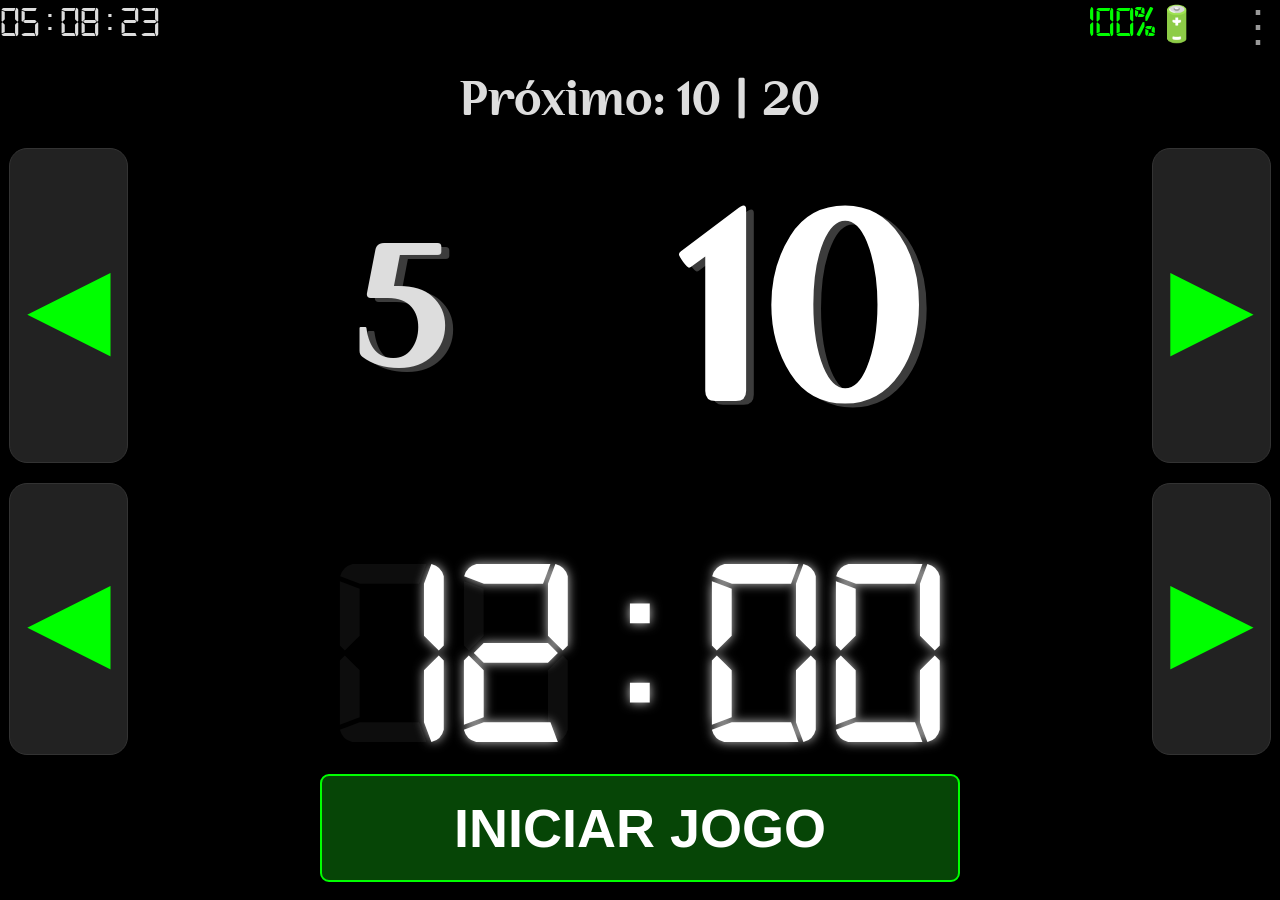
<file: index.html>
<!DOCTYPE html>
<html>
<head>
    <meta charset="UTF-8">
    <meta name="viewport" content="width=device-width, initial-scale=1.0, maximum-scale=1.0, user-scalable=no">
    <title>Poker Timer • PT-BR</title>
	<link rel="icon" type="image/png" href="icon.png">
	<link rel="shortcut icon" href="icon.png">
    <link rel="stylesheet" href="styles.css?v=1.3">
	<style>
    </style>
</head>
<body id="mainBody">
	
    <div id="topBar">
		<span id="wall-clock">00:00:00</span>
		<span class="topRightCorner">
			<span id="battery-status">
				<span id="battery-level">--%</span>🔋
			</span>
			<button id="config-btn" onclick="showConfig()">⋮</button>
		</span>
    </div>

	<div id="next">Próximo nível: -- / --</div>

	<div class="control-block">
		<div class="row">
			<button class="adj-btn" onclick="changeLevel(-1)">◀</button>
			<div id="blinds">
				<div id="smallblind"> -- </div>
				<div id="bigblind"> -- </div>
			</div>
			<button class="adj-btn" id="btn-next-level" onclick="changeLevel(1)">▶</button>
		</div>
	</div>

	<div class="control-block">
		<div class="row">
			<button class="adj-btn" onclick="adjustTime(-60)">◀</button>
			<div id="timershadow" class="timershadow">00:00</div>
			<div id="timer" class="timer">12:00</div>
			<button class="adj-btn" onclick="adjustTime(60)">▶</button>
		</div>
	</div>
	
	<button id="playBtn" class="state-btn btn-green" onclick="toggleTimer()">Iniciar Jogo</button>
	
    <audio id="alarmSound" src="alarm.mp3" preload="auto"></audio>

<div id="config-overlay">
    <div class="config-card">
		<div class="config-sidebyside">
			<div class="config-left">
				<div><h2 style="margin:0; color:#00ff00;">Estrutura do Jogo</h2>
					<div style="display:flex;flex-direction:row;gap:1vh;">
						<select id="preset-selector">
							<option value="psop" selected>Pilarzinho Series of Poker</option>
							<option value="new1">Slot Livre 1</option>
							<option value="new2">Slot Livre 2</option>
						</select>
						<button class="btn-outline" title="Carregar" onclick="loadPresetIntoForm()">▶</button>
					</div>
				</div>

				<div><label>Duração do Nível</label><br><input type="number" id="input-level-time" value="12"><span style="font-size:5vh;">min</span></div>
			</div>
			
			<div class="config-right">
				<h2 style="margin:0; color:#00ff00;">Blinds</h2>
				<textarea id="input-blinds" spellcheck="false" autocorrect="off" autocomplete="off"></textarea>
			</div>
		</div>
		<div class="config-actions">
			<button class="btn-secondary" onclick="hideConfig()">Cancelar</button>
			<button class="btn-primary" onclick="saveAndApplyConfig()">Aplicar</button>
		</div>
    </div>
</div>

<script src="scripts.js?v=1.3" type="text/javascript"></script>
</body>
</html>
</file>
<file: styles.css>
@font-face {
	font-family: 'Digital7Mono';
	src: url('digital-7.mono.ttf') format('truetype');
}
@font-face {
	font-family: 'SimplySerif';
	src: url('SimplySerif-Bold.ttf') format('truetype');
}

body { 
    background: #000;
    color: #fff; 
    font-family: Roboto, Helvetica, sans-serif; 
    font-size: calc(2vh + 2vmin);
	margin: 0px;
	padding: 0px;
    display: flex;
    flex-direction: column; 
    align-items: center;
    justify-content: space-between; 
    
    /* FIX: Use dynamic viewport height */
    height: 100vh; 
    width: 100vw;
    overflow-x: hidden;
    overflow-y: auto;
    box-sizing: border-box;
}
#topBar {
	width: 100%;
	display: flex;
	flex-direction: row;
	align-items: start;
	justify-content: space-between;
}
#wall-clock {
	font-family: 'Digital7Mono', monospace;
	font-size: calc(2vh + 2vmax);
	color: #ddd;
	pointer-events: none;
}
.topRightCorner {
	min-width:16vw;
	display:flex;
	justify-content:space-between;
}
#battery-status {
	font-size: calc(1.6vh + 1.6vmax);
	pointer-events: none;
}
#battery-level {
    font-family: 'Digital7Mono', monospace;
    font-size: calc(2vh + 2vmax);
}
#config-btn {
    background: transparent;
    color: #999;
    border: none;
    font-size:	calc(2vh + 2vmax);
	width:		calc(2vh + 2vmax);
	height:		calc(2vh + 2vmax);
	display: flex;
	align-items: center;
	justify-content: center;
    cursor: pointer;
	margin-top: 0.5vh;
}
.row {
	display: flex;
	align-items: center;
	justify-content: center;
	width: calc(100% - 2vh);
	position: relative;
}
.adj-btn { 
	background: #222;
    color: #0f0;
    border: 1px solid #333;
    border-radius: 2vh;
    width: 10%;
    height: 100%;
    font-size:	calc(5vw + 5vmin);
    display: flex;
    align-items: center;
    justify-content: center;
    transition: all 0.2s;
	box-sizing: border-box;
}
.adj-btn:active {
    background: #0f0;
    color: #000;
}
.control-block {
    display: flex;
    flex-direction: column;
    align-items: center;
    width: 100%;
}
.orange-text {
    color: #fa0;
}
#next {
	font-family: 'SimplySerif';
	font-size:	calc(3vh + 1.5vmax);
	color: #ddd;
	font-weight: bold;
}
#blinds {
	min-width: 80vw; 
	min-height: 35vh;
	display: flex;
	flex-direction: row;
	align-items: center;
	justify-content: space-evenly;
}
#smallblind:empty {	display: none;}
#smallblind {
	font-family: 'SimplySerif';
	font-size:	calc(10vh + 6vmax);
	color: #ddd; 
	line-height: 1; 
	text-align: center;
	pointer-events: none;
	text-shadow: 0.6vmax 0.3vmax 0 rgba(240,240,240,0.25);
}
#bigblind {
	font-family: 'SimplySerif';
	font-size:	calc(10vh + 6vmax);
	color: #ddd; 
	line-height: 1; 
	text-align: center;
	pointer-events: none;
	text-shadow: 0.6vmax 0.3vmax 0 rgba(240,240,240,0.25);
}
#timer {
	font-family: 'Digital7Mono', monospace;
	font-size:	calc(16vh + 10vmax);
	line-height: 1; 
	min-width: 80vw; 
	text-align: center; /* Center works perfectly with Mono fonts! */
	color: #ddd;
    text-shadow: 0 0 1.2vh rgba(222, 222, 222, 0.9);
	z-index: 1;
}
#timershadow {
	position: absolute;
	font-family: 'Digital7Mono', monospace;
	font-size:	calc(16vh + 10vmax);
	line-height: 1; 
	min-width: 80vw; 
	text-align: center; /* Center works perfectly with Mono fonts! */
	color: rgba(240, 240, 240, 0.05);
}
@keyframes blinker {
    50% {
        opacity: 0.1; /* High transparency for the 'off' look */
    }
}
body.rolling #timer { color: #00ff00; }
body.paused #timer { color: #ff0000; }
body.warning #timer {
	color: #ff0000;
	animation: blinker 0.6s linear infinite;
}
body:not(.rolling):not(.paused) #timer { color: #fff; }
.state-btn {
	width: 50vw;
    height: 12vh;
    margin-bottom: 2vh;
    box-shadow: 0 10px 30px rgba(0, 0, 0, 0.5);
	padding: 1vh;
	border: 2px solid #333; 
	border-radius: 1vh;
	cursor: pointer;
    font-size: 6vh;
	font-weight: bold;
	text-align: center;
	text-transform: uppercase;
}
.btn-green { background: #064506; color: #fff; border-color: #00ff00; }
.btn-red { background: #610c0c; color: #fff; border-color: #ff0000; }

#config-overlay {
    position: fixed;
    top: 0; left: 0; width: 100%; height: 100%;
    background: rgba(0, 0, 0, 0.9);
    display: none; /* Hidden by default */
    justify-content: center;
    align-items: center;
    z-index: 20;
}
.config-card {
    background: #111;
    max-width: 75vh;
    width: 100%;
    max-height: 90vh; 
	height: 100%;
    display: flex;
    flex-direction: column;
    border: 2px solid #333;
    border-radius: 25px;
    padding: 25px;
    box-shadow: 0 20px 50px rgba(0,0,0,0.8);
	font-size:3vh;
}
.config-sidebyside {
	max-width: 75vh;
	width: 100%;
	max-height: 90vh;
	height: 100%;
	display: flex;
	flex-direction: row;
	justify-content: space-between;
}
.config-left {
	display:flex;
	flex-direction: column;
	justify-content:space-between;
	align-items:start;
	max-height:83vh;
}
.config-card h2 { color: #00ff00; font-size:calc(2vh + 2vmin); }
.config-card input {
    background: #222;
    border: 1px solid #444;
    color: white;
    padding: 0.5vh;
    border-radius: 2.5vh;
    font-family: 'Share Tech Mono', monospace;
}
.config-right {
	height: 100%;
	display:flex;
	flex-direction: column;
	justify-content:space-between;
	align-items:center;
}

#preset-selector {
	width: 100%;
	background-color:#222;
	color:white;
	border:1px solid #444;
	border-radius:1vh;
	padding:0.5vh;
	font-size:3vh;
}
#input-level-time {
	font-size:10vh;
	width: 2.5ch;
}
#input-blinds {
    max-width: calc(12ch + 0.4vh);
	background: #222;
    border: 1px solid #444;
    color: white;
    margin: 0.5vh;
    border-radius: 0.5vh;
    font-family: 'Share Tech Mono', monospace;
    font-size: 2.45vh;
    line-height: 1.2;
    flex-grow: 1; 
    resize: none;
}

.config-actions {
    display: flex;
    gap: 10px;
    justify-content: flex-end; /* Aligns buttons to the right */
}
.config-card button:not(.btn-outline) {
    padding: 1.5vh 2vh;
    border-radius: 1vh;
    border: none;
    font-weight: bold;
    cursor: pointer;
    text-transform: uppercase;
	font-size: 2.5vh;
}
.btn-primary { background: #00ff00; color: #000; }
.btn-secondary { background: #333; color: #ccc; }
.btn-outline {
    border: none;
    font-weight: bold;
    cursor: pointer;
	border-radius: 50%;
	background: transparent;
	font-size: 3.3vh;
	width: 5vh;
	height: 5vh;
	color: #4f4;
	align-items:center;
	justify-items:center;
}
.btn-outline:active {
	background: #4f4;
	color: #000;
}

/* PORTRAIT */
@media (orientation: portrait) {
    #blinds {
        margin-top: 2vh;
		flex-direction: column;
		gap: 8vh;
    }
	#bigblind {
		font-size: calc(12vw + 12vmin);
	}
	#smallblind {
		font-size: calc(10vw + 10vmin);
	}
    #timer {
		font-size: calc(16vw + 16vmin);
    }
	#timershadow {
		font-size: calc(16vw + 16vmin);
	}
    #next {
        font-size: 6vw;
        margin-bottom: 1vh;
    }

    .state-btn {
        width: 80vw;   /* Make button wider to fit the thumb better */
        height: 8vh;
        font-size: 4vw;
		margin-bottom: 2vh;
    }
}

#input-blinds::-webkit-scrollbar { width: 0.4vh; }
#input-blinds::-webkit-scrollbar-thumb { background-color: #999; }
</file>
